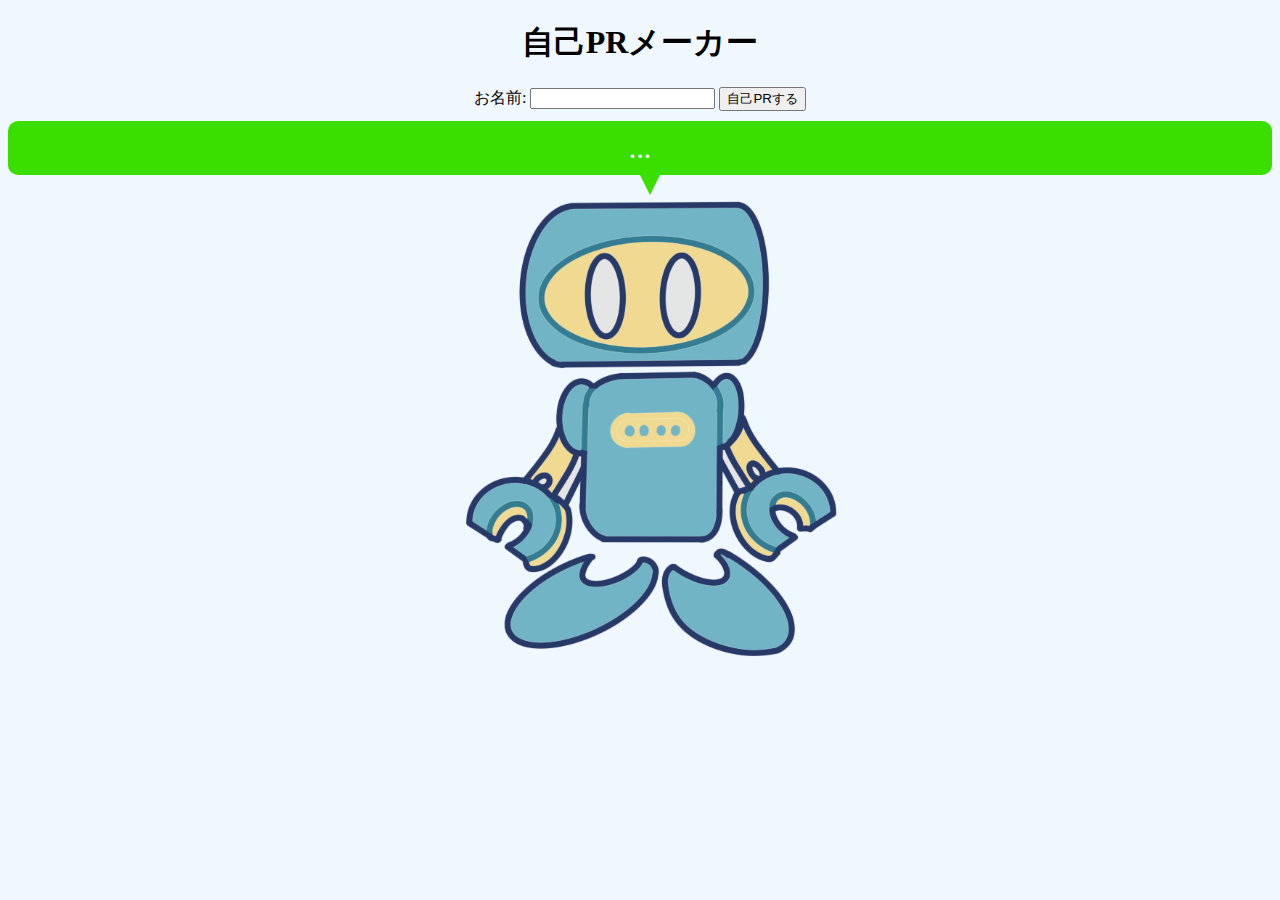
<file: 2-2/index.html>
<!DOCTYPE html>
<html>

<head>
    <title>自己PRメーカー</title>
    <meta charset="utf-8">
    <!-- ここでJavascriptを読み込む -->
     <script src="./main.js" defer></script>
    <!-- ここでCSSを読み込む -->
     <link rel="stylesheet" href="./main.css">
</head>

<body>
    <h1>自己PRメーカー</h1>
    <!-- ここにテキストボックスを置く -->
     <label for="name">お名前:</label>
     <input type="text" id="name">
    <!-- ここにボタンを置く -->
     <button id="button">自己PRする</button>
    <!-- ここに吹き出しを置く -->
     <div class="balloon">
        <div id="output">...</div>
     </div>
    <!-- ここに画像を置く -->
     <img src="face.png" id="face" alt="画像" />
</body>

</html>
</file>
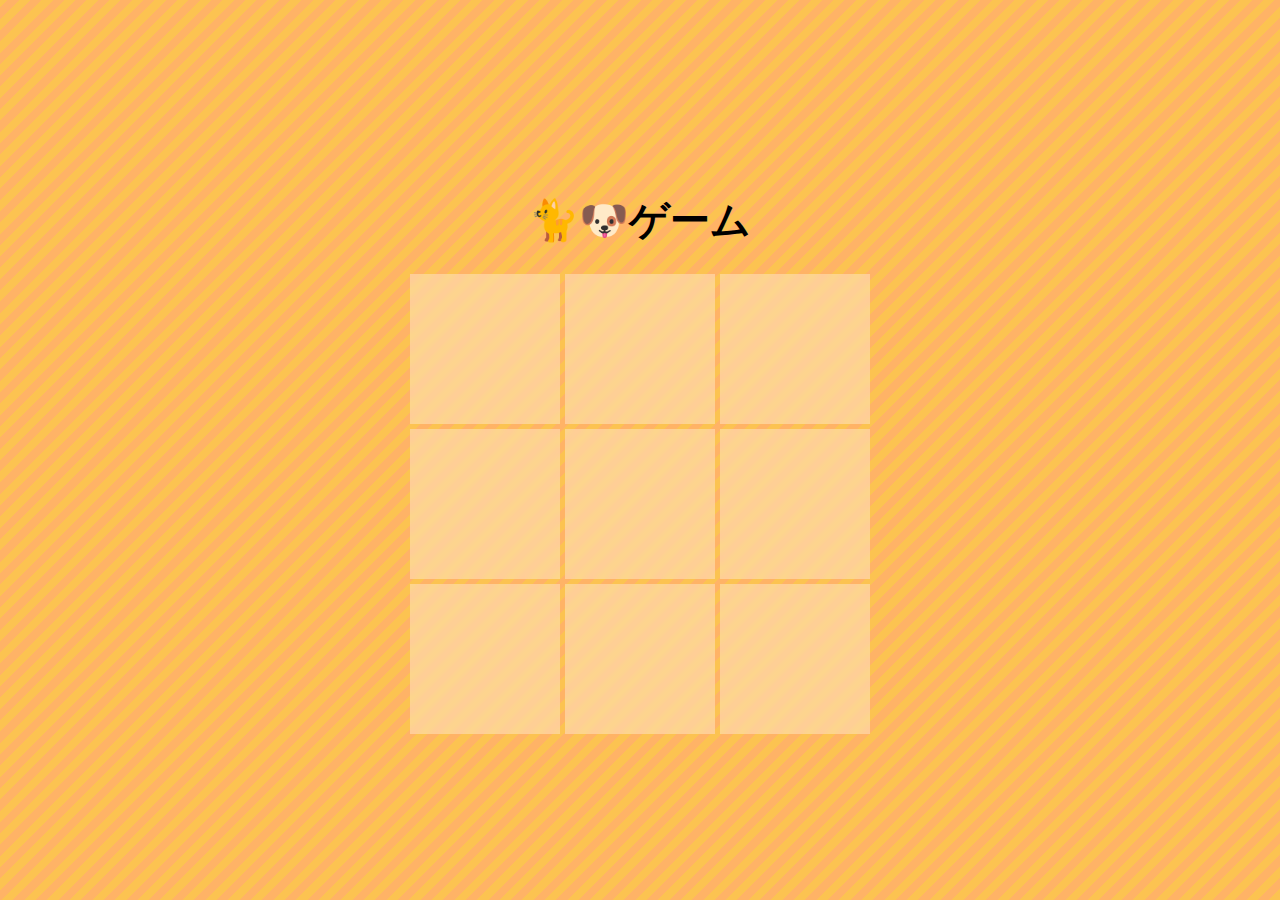
<file: 3-2/index.html>
<!DOCTYPE html>

<html>

<head>
    <title>🐈🐶ゲーム</title>
    <meta charset="utf-8">
    <script src="./main.js" defer></script>
    <link rel="stylesheet" href="./main.css">
    
</head>

<body>
    <div id="back" class="hard">
        <h1>🐈🐶ゲーム</h1>
        <!-- ここにマス目を置く -->
        <div id="game">
            <div id="cell_0_0" class="cell"></div>
            <div id="cell_0_1" class="cell"></div>
            <div id="cell_0_2" class="cell"></div>
            <div id="cell_1_0" class="cell"></div>
            <div id="cell_1_1" class="cell"></div>
            <div id="cell_1_2" class="cell"></div>
            <div id="cell_2_0" class="cell"></div>
            <div id="cell_2_1" class="cell"></div>
            <div id="cell_2_2" class="cell"></div>
        </div>
        <div id="message"></div>
    </div>
</body>

</html>
</file>
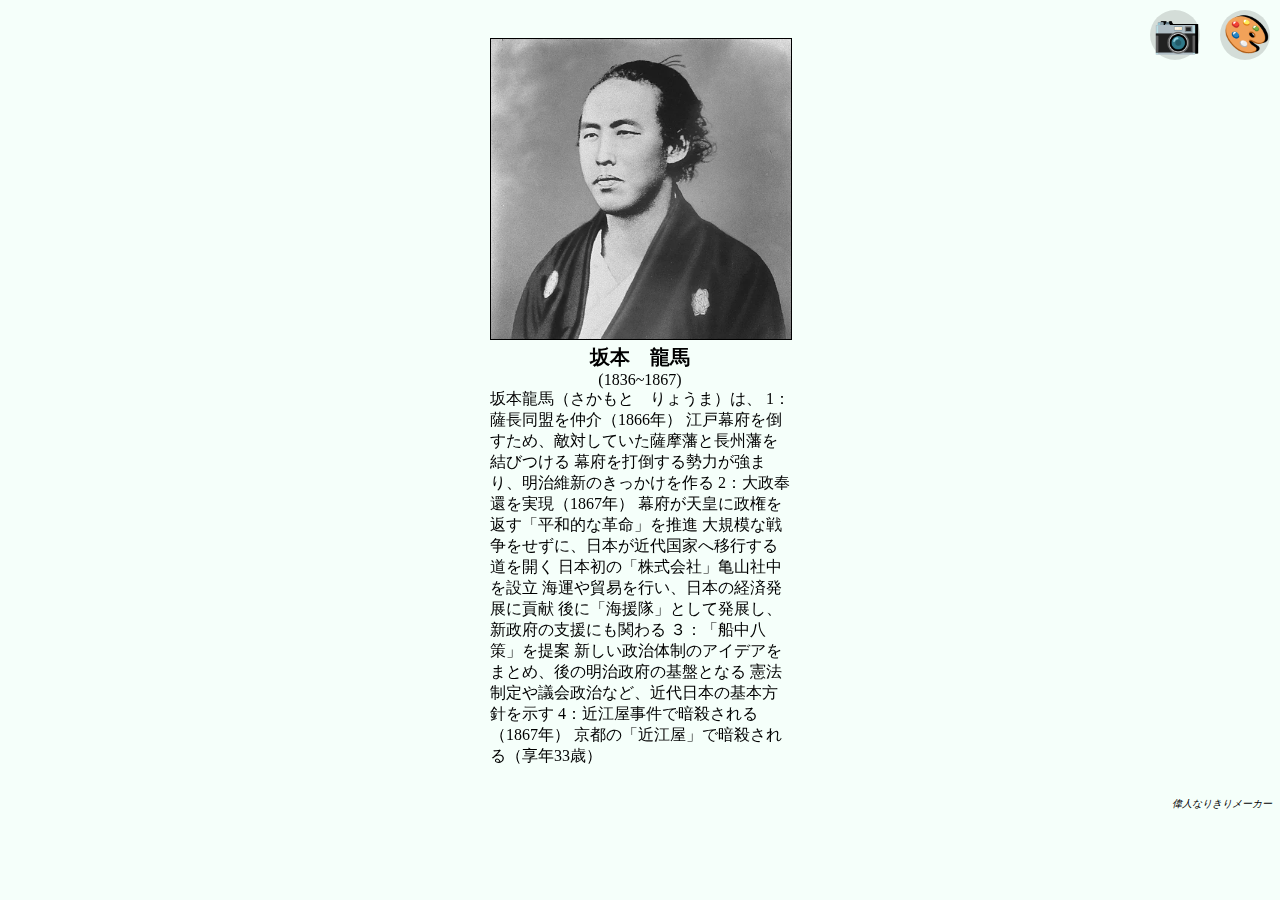
<file: 5-4/index.html>
<!DOCTYPE html>

<html>

<head>
    <title>偉人なりきりメーカー</title>
    <meta charset="utf-8">
    <script src="./main.js" defer></script>
    <link rel="stylesheet" href="./main.css">
</head>

<body>
    <div id="header">
        <div id="icons">
            <div id="functions">
                <!--ペイントボタン-->
                <button class="function" id="paint">🎨</button>
                <!--カメラボタン-->
                    <button class="function" id="camera">📷</button>
            </div>
            <div id="tools">
                <!--パレット-->
                <input type="color" id="color" class="hide">
            </div>
        </div>
    </div>
    <div id="out">
        <div id="main">
            <div id="photo">
                
                <!--肖像画-->
                <canvas id="face" width="300" height="300"></canvas>
                <!--ビデオ-->
                <video id="video" class="hide" width="300" height="300" autoplay></video>
            </div>
            <!--名前-->
            <div id="full_name" contenteditable="true">坂本　龍馬</div>
            <!--生没年-->
            <div id="birth" contenteditable="true">(1836~1867)</div>
            <!--プロフィール-->
            <div id="profile" contenteditable="true">
                坂本龍馬（さかもと　りょうま）は、
                1：薩長同盟を仲介（1866年）
                江戸幕府を倒すため、敵対していた薩摩藩と長州藩を結びつける
                幕府を打倒する勢力が強まり、明治維新のきっかけを作る
                2：大政奉還を実現（1867年）
                幕府が天皇に政権を返す「平和的な革命」を推進
                大規模な戦争をせずに、日本が近代国家へ移行する道を開く
                日本初の「株式会社」亀山社中を設立
                海運や貿易を行い、日本の経済発展に貢献
                後に「海援隊」として発展し、新政府の支援にも関わる
                ３：「船中八策」を提案
                新しい政治体制のアイデアをまとめ、後の明治政府の基盤となる
                憲法制定や議会政治など、近代日本の基本方針を示す
                4：近江屋事件で暗殺される（1867年）
                京都の「近江屋」で暗殺される（享年33歳）
            </div>
        </div>
        <!--落書きエリア-->
        <canvas id="rakugaki" class="hide"></canvas>
    </div>
    <!--アップロードボタン(隠し)-->
    <input type="file" id="file">
    <div id="footer">偉人なりきりメーカー</div>
</body>

</html>
</file>
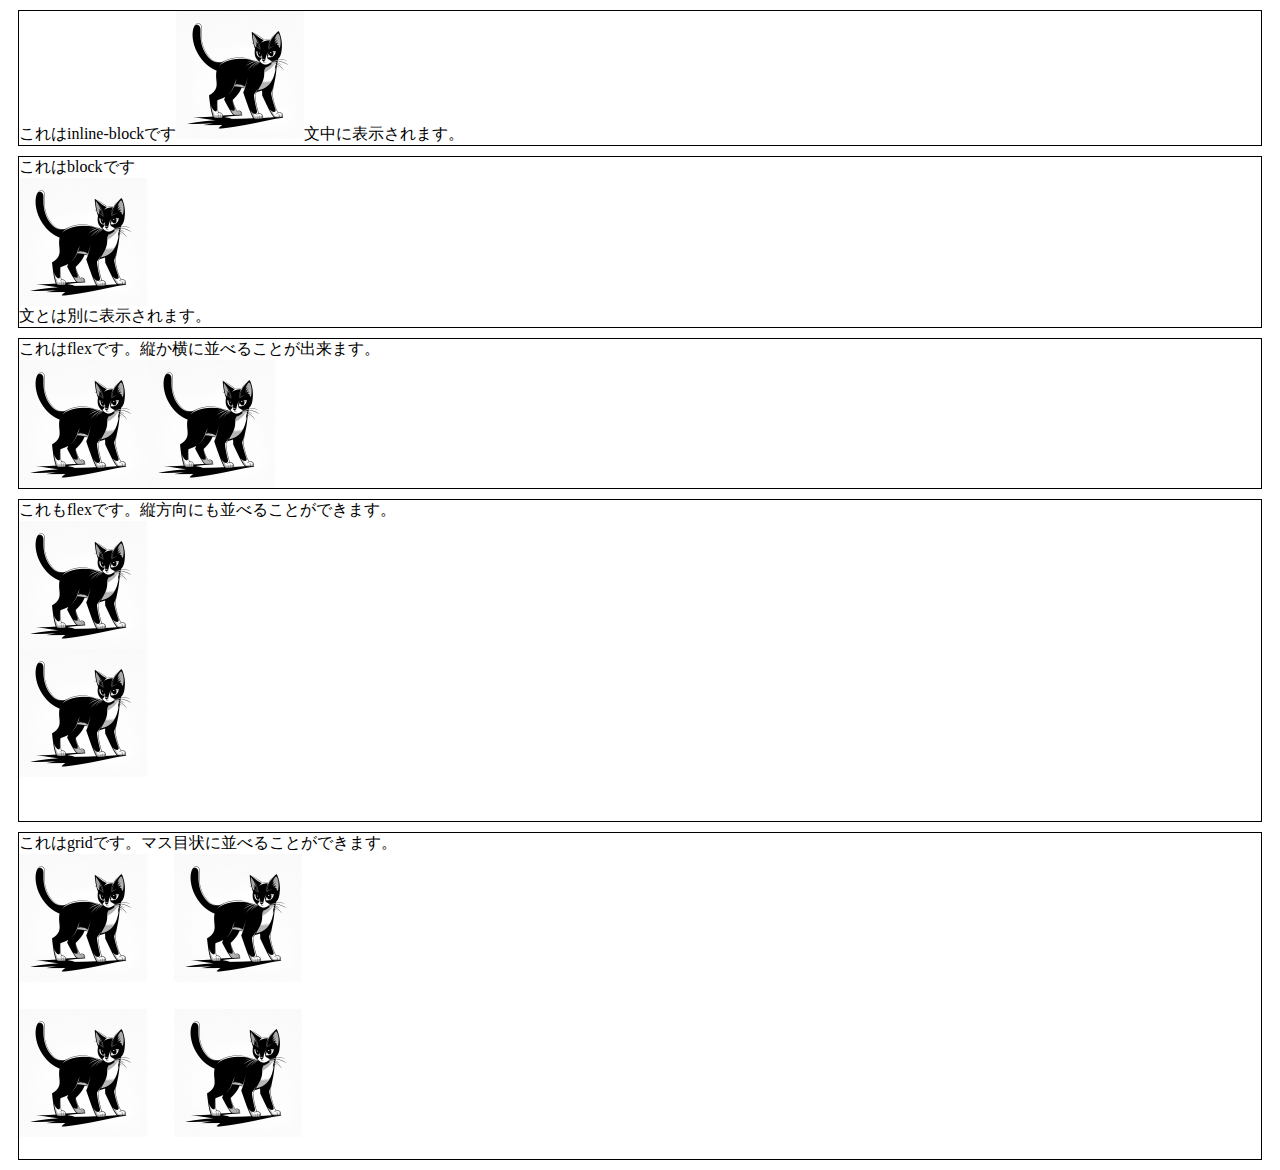
<file: 3-kousin/CSS/index.html>
<html>

<head>
    <title>Index</title>
    <link rel="stylesheet" type="text/css" href="main.css">
</head>

<body>
    <div class="out">
        これはinline-blockです<div class="cat inline-block"></div>文中に表示されます。
    </div>
    <div class="out">
        これはblockです<div class="cat block"></div>文とは別に表示されます。
    </div>

    <div class="out">
        これはflexです。縦か横に並べることが出来ます。
        <div class="flex">
            <div class="cat flex-item"></div>
            <div class="cat flex-item"></div>
        </div>
    </div>
    <div class="out">
        これもflexです。縦方向にも並べることができます。
        <div class="flex-column">
            <div class="cat flex-item"></div>
            <div class="cat flex-item"></div>
        </div>
    </div>
    <div class="out">
        これはgridです。マス目状に並べることができます。
        <div class="grid">
            <div class="cat"></div>
            <div class="cat"></div>
            <div class="cat"></div>
            <div class="cat"></div>
        </div>
    </div>
</body>

</html>
</file>
<file: 2-2/main.css>
body {
    /* ここに全体の装飾を書く */
    background-color: aliceblue;
    text-align: center;
}

#face {
    /* ここに画像の装飾を書く */
    width: 500px;
}

/* ここから下は吹き出しの装飾 */

.balloon {
    position: relative;
    font-size: 30px;
    color: #FFFFFF;
    background-color: #3ADF00;
    margin-top: 10px;
    padding: 10px;
    border-radius: 10px;
}

.balloon::before {
    content: "";
    position: absolute;
    bottom: -20px;
    border-top: 20px solid #3ADF00;
    border-left: 10px solid transparent;
    border-right: 10px solid transparent;
}
</file>
<file: 3-2/main.css>
body {
    margin: 0;
    font-family: sans-serif;
}

#back {
    height: 100vh;
    width: 100vw;
    display: grid;
    place-content: center;
    place-items: center;
}

#message {
    position: absolute;
    top: 50%;
    left: 50%;
    transform: translate(-50%, -50%);
    font-size: 90px;
    font-weight: bold;
    pointer-events: none;
}

.hard {
    background-color: #ffb366;
    background-image:
        repeating-linear-gradient(-45deg, #fcc351, #fcc351 8px, transparent 0, transparent 16px);
}

.easy {
    background-color: #d1ff66;
    background-image:
        repeating-linear-gradient(-45deg, #c9fc51, #c9fc51 8px, transparent 0, transparent 16px);
}

h1 {
    font-size: 40px;
    font-weight: bold;
}

#game {
    display: grid;
    grid-template-rows: repeat(3, 150px);
    grid-template-columns: repeat(3, 150px);
    grid-gap: 5px;
}

.cell {
    font-size: 130px;
    font-weight: bold;
    user-select: none;
    display: flex;
    align-items: center;
    justify-content: center;
    background-color: #ffffff55;
    backdrop-filter: blur(3px);
}

.o {
    color: #f48fb1;
}

.x {
    color: #2196f3;
}
</file>
<file: 5-4/main.css>
body {
    display: flex;
    flex-flow: column;
    place-content: center;
    place-items: center;
    font-family: 'ＭＳ 明朝', serif;
    background-color: mintcream;
}

#header {
    position: fixed;
    top: 0;
    left: 0;
    width: 100%;
}

#icons {
    display: flex;
    flex-direction: column;
    width: 100%;
}

#functions,
#tools {
    display: flex;
    flex-direction: row-reverse;
    width: 100%;
    z-index: 2;
}

#color {
    margin: 10px;
}

#out {
    position: relative;
}

#main {
    margin: 30px 150px;
    max-width: 300px;
}

#photo {
    position: relative;
}

#face {
    border: 1px solid #000000;
    background-size: cover;
    /* 肖像画 */
    background-image: url("./sakamoto_ryouma.webp");
}

#video {
    position: absolute;
    top: 0px;
    left: 0px;
}

#full_name {
    font-size: 20px;
    font-weight: bold;
    text-align: center;
}

#birth {
    text-align: center;
}

#rakugaki {
    z-index: 1;
    position: absolute;
    top: 0;
    left: 0;
    width: 100%;
    height: 100%;
    border-style: dashed;
    border-color: #00000000;
}

#rakugaki:hover {
    border-style: dashed;
    border-color: #00000066;
}

#footer {
    position: sticky;
    width: 100%;
    text-align: right;
    font-style: italic;
    font-size: 10px;
}

#file {
    display: none;
}

.function {
    border-radius: 50%;
    display: flex;
    justify-content: center;
    align-items: center;
    width: 50px;
    height: 50px;
    background: #00000022;
    text-decoration: none;
    text-align: center;
    border: none;
    margin: 10px;
    font-size: 36px;
    line-height: 50px;
    text-shadow: 3px -1px 0px black;
}

.on {
    background: #00c3ff66;
}

.hide {
    display: none;
}
</file>
<file: 3-kousin/CSS/main.css>
.out {
    border: 1px solid #000;
    margin: 10px;
}

.cat {
    background-image: url(./cat_original.png);
    background-size: cover;
    background-repeat: no-repeat;
    width: 128px;
    height: 128px;
}

.inline-block {
    display: inline-block;
}

.block {
    display: block;
}

.flex {
    display: flex;
}

.flex-column {
    display: flex;
    flex-direction: column;
    height: 300px;
}

.grid {
    display: grid;
    grid-template-rows: repeat(2, 150px);
    grid-template-columns: repeat(2, 150px);
    grid-gap: 5px;
}
</file>
